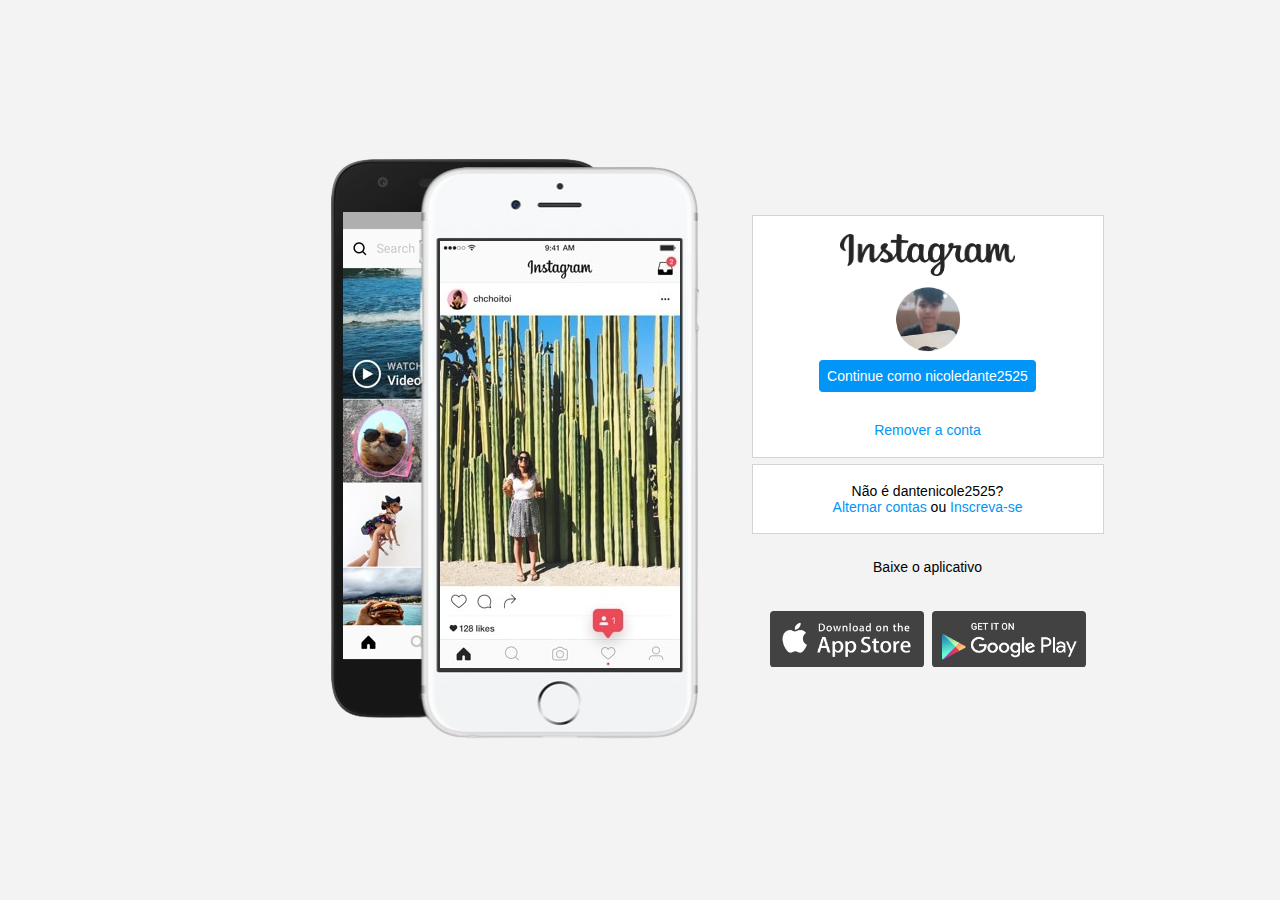
<file: LandPage instagram/LandPage instagram/index.html>
<!DOCTYPE html>
<html>
<head>
<title>Instagram</title>
<meta charset="utf-8">
<link rel="stylesheet" type="text/css" href="style.css">
<link rel="shortcut icon" href="imagens/logo.png" />
</head>
<body>
<div class="instagram-wrapper">
	<div class="instagram-phone"><img src="imagens/celular.png" alt="celular com o app do instagram aberto">
	</div>
	<div class="actions">
		<div class="group">
			<img src="imagens/instagramTexto.png" id="logoTexto" alt="nome do app instagram com fonte estilizada">	
			<div class="profile-photo">
				<img src="imagens/eu.png" alt="foto de perfil">
			</div>
			<a href="home.html" class="instagram-login">Continue como nicoledante2525</a><br>
			<a href="#" class="instagram-logout">Remover a conta</a>	
		</div>
		<div class="group">
			<p class="not-account"> Não é dantenicole2525?</p>
			<p class="not-account"><span class="link-blue">Alternar contas</span>
				ou
			<span class="link-blue">Inscreva-se</span>
			</p>
		</div>
		<div class="getTheApp">
			<p class="getApp">Baixe o aplicativo</p>
			<div class="download">
				<a href="https://apps.apple.com/us/app/instagram/id389801252" class="app-downloadApple"> </a>
				<a href="https://play.google.com/store/apps/details?id=com.instagram.android" class="app-downloadGoogle"> </a>
			</div>
		</div>
	</div>
</div>

</body>
</html>
</file>
<file: LandPage instagram/LandPage instagram/style.css>
*{
	padding: 0;
	margin: 0;
	box-sizing: border-box;
	text-decoration: none;
	font-family: sans-serif;
	font-size: 14px;}

body{
	width: 100%;
	min-height: 100vh;
	background-color: rgb(243,243,243);
	margin: 0;
	padding: 0;
	display: flex;
	justify-content: center;}

.instagram-wrapper{
	display: flex;
	align-items: center;
	justify-content: center;
	width: 60%;
	height: 100vh;

}

#logoTexto{
	display: flex;
	align-items: center;
	justify-content: center;
	width: 175px;
	height: 3rem;
}

.actions{
	display: flex;
	align-items: center;
	justify-content: space-around;
	flex-direction: column;
	width: 50%;
	min-height: 34rem;

}
.group{
	display: flex;
	justify-content: space-between;
	align-items: center;
	flex-direction: column;
	background-color: #ffffff;
	width: 100%;
	padding: 1.3rem 0;
	border: 1px solid lightgray;
}

.group: nth-child(1){
	min-height: 19rem;
}

.profile-photo{
	display: flex;
	justify-content: center;
	align-items: center;
}

.profile-photo img{
	height: 6rem;
}

.instagram-login{
	background-color: #0095f6;
	color: #ffffff;
	padding: 8px;
	border-radius: 4px;
}

.instagram-logout{
	color: #0095f6;
	margin-top: 1rem;
}

.not-accaunt{
	color: rgb(160 160 160);
}

.link-blue{
	color: #0095f6;
}

.getApp{
	display: flex;
	flex-direction: column;
	align-items: center;
	justify-content: center;
	width: 100%;
	padding: 1.3rem 0;
}

.download{
	display: flex;
	width: 100%;
	justify-content: space-evenly;
	align-items: center;
	padding: 1rem;
}

 .app-downloadApple {
 	height: 4rem;
	width: 11rem;
	margin: 4px;
	background-size: cover;
 	background-image: url('./imagens/appStore.png');
 }

 .app-downloadGoogle{
 	height: 4rem;
	width: 11rem;
	margin: 4px;
	background-size: cover;
 	background-image: url('./imagens/googlePlay.png');
 	}


/* media query */

@media(min-width:651px and max-width: 1024px) {
	.instagram-wrapper{
		width: 90%;
	}
}

@media( max-width: 650px){
	.instagram-wrapper{
		width: 90%;
	}

	.instagram-phone{
		display: none;
	}

	.actions{
		width: 100%;
	}
}
</file>
